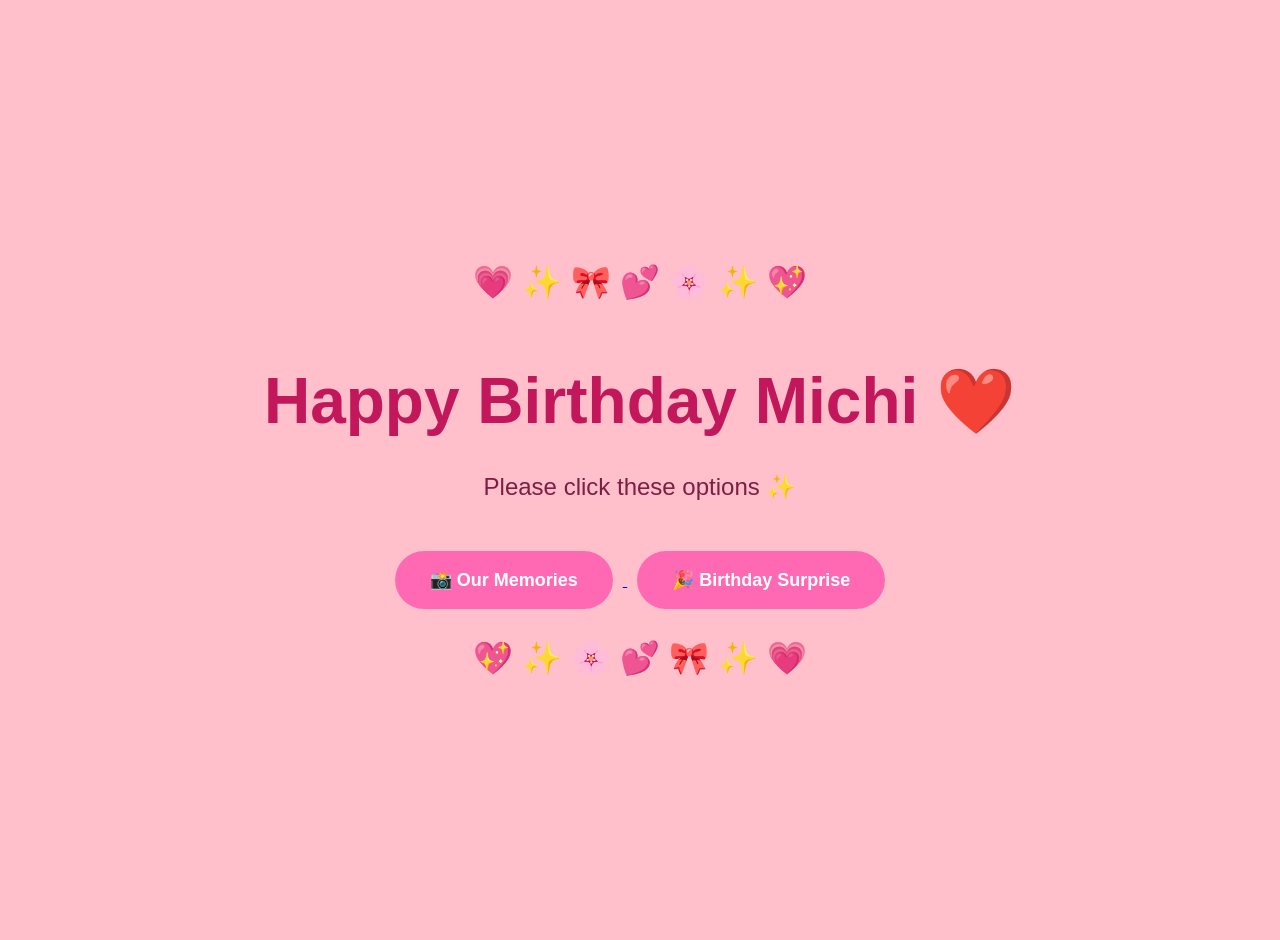
<file: index.html>
<!DOCTYPE html>
<html>
<head>
    <title>Happy Birthday Michi ❤️</title>
    <link rel="stylesheet" href="style.css">
</head>

<body>

    <div class="landing-section">

        <div class="emoji-decoration top">
            💗 ✨ 🎀 💕 🌸 ✨ 💖
        </div>

        <h1>Happy Birthday Michi ❤️</h1>

        <p>Please click these options ✨</p>

        <div class="buttons">
            <a href="memories.html">
                <button>📸 Our Memories</button>
            </a>

            <a href="celebration.html">
                <button>🎉 Birthday Surprise</button>
            </a>
        </div>

        <div class="emoji-decoration bottom">
            💖 ✨ 🌸 💕 🎀 ✨ 💗
        </div>

    </div>

</body>
</html>
</file>
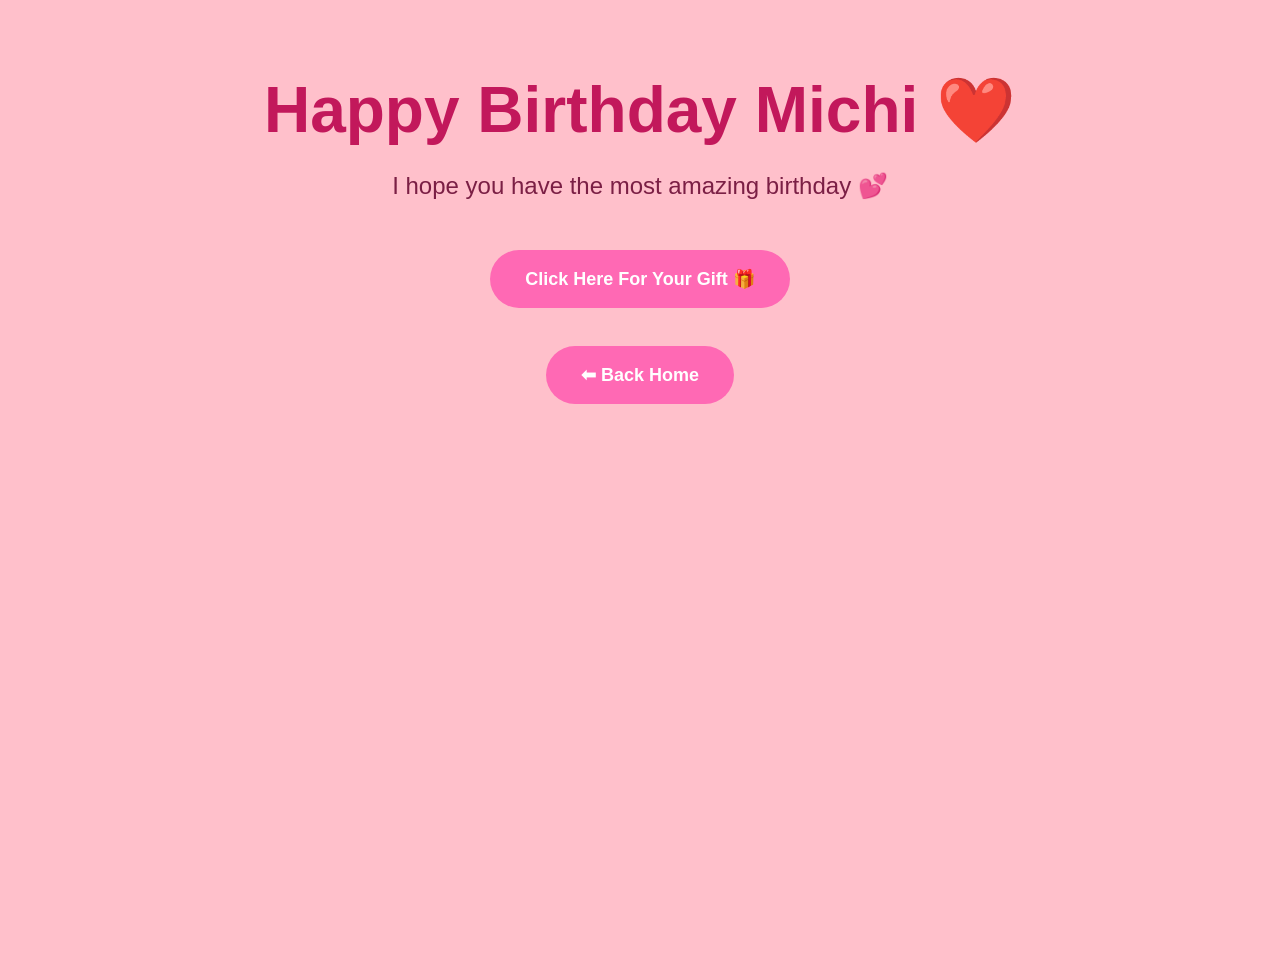
<file: celebration.html>
<!DOCTYPE html>
<html>
<head>
    <title>Birthday Celebration 🎉</title>
    <link rel="stylesheet" href="style.css">
</head>
<body>

    <div class="page-section">

        <h1>Happy Birthday Michi ❤️</h1>

        <p>I hope you have the most amazing birthday 💕</p>

        <a href="gift.html">
            <button>Click Here For Your Gift 🎁</button>
        </a>

        <br><br>

        <a href="index.html">
            <button>⬅ Back Home</button>
        </a>

    </div>

</body>
</html>
</file>
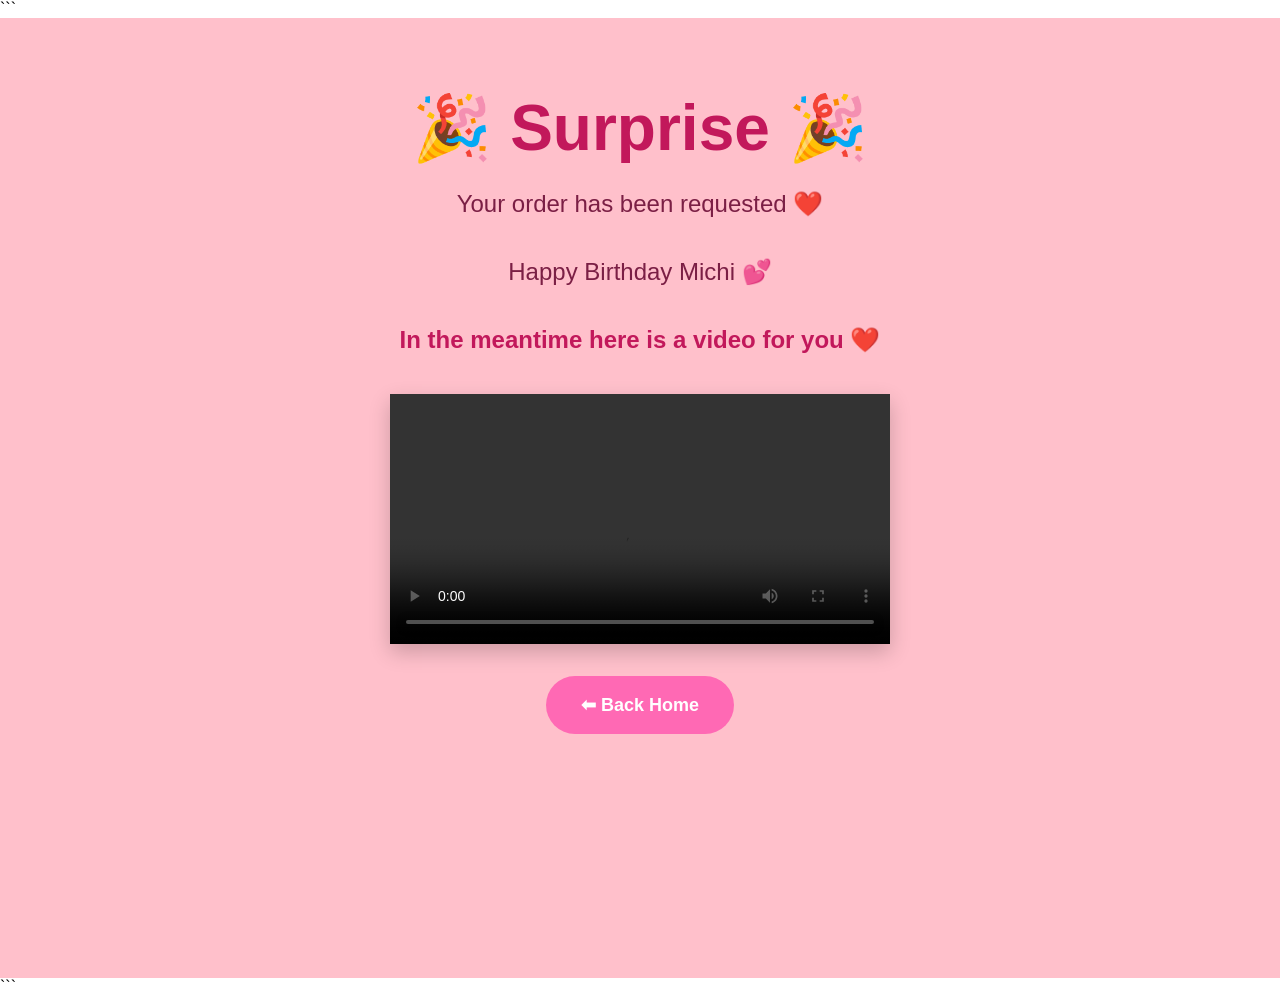
<file: gift.html>
<!DOCTYPE html>

<html>
<head>
    <title>Your Gift 🎁</title>
    <link rel="stylesheet" href="style.css">
</head>

<body>

```
<div class="page-section">

    <h1>🎉 Surprise 🎉</h1>

    <p>Your order has been requested ❤️</p>

    <p>Happy Birthday Michi 💕</p>

    <h2>In the meantime here is a video for you ❤️</h2>

  <video controls playsinline preload="metadata">
    <source src="birthday-video.mp4" type="video/mp4">
    Your browser does not support the video tag.
</video>


    <br><br>

    <a href="index.html">
        <button>⬅ Back Home</button>
    </a>

</div>
```

</body>
</html>
</file>
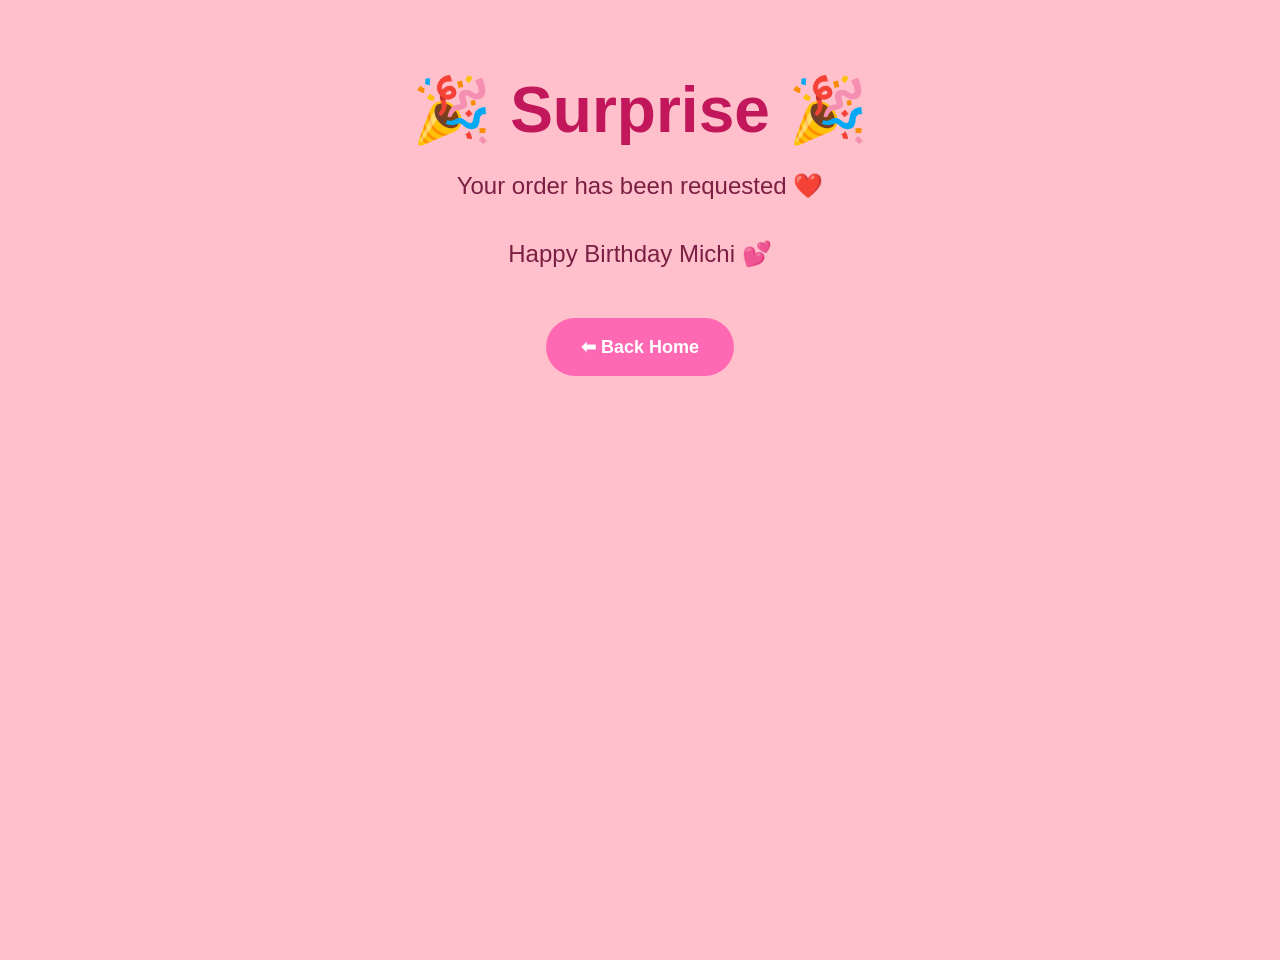
<file: gifts.html>
<!DOCTYPE html>
<html>
<head>
    <title>Your Gift 🎁</title>
    <link rel="stylesheet" href="style.css">
</head>
<body>

    <div class="page-section">

        <h1>🎉 Surprise 🎉</h1>

        <p>Your order has been requested ❤️</p>

        <p>Happy Birthday Michi 💕</p>

        <a href="index.html">
            <button>⬅ Back Home</button>
        </a>

    </div>

</body>
</html>
</file>
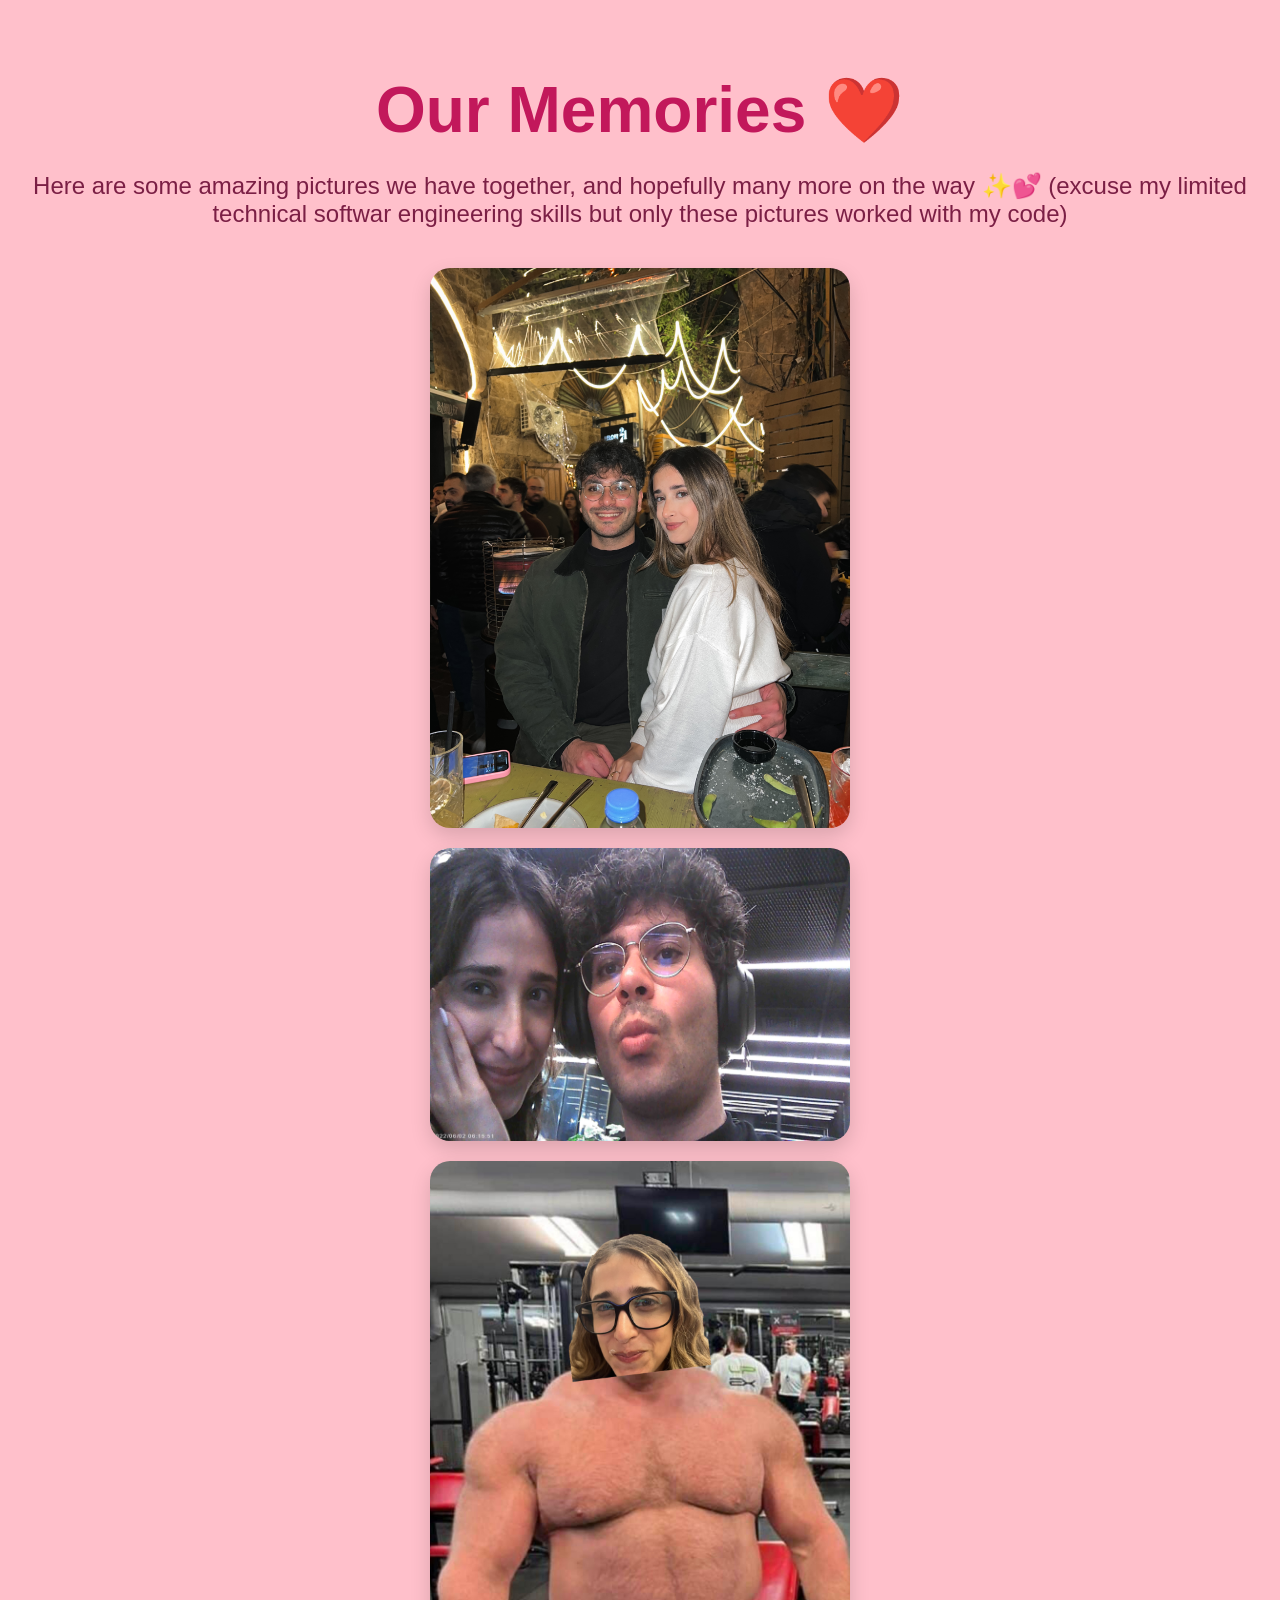
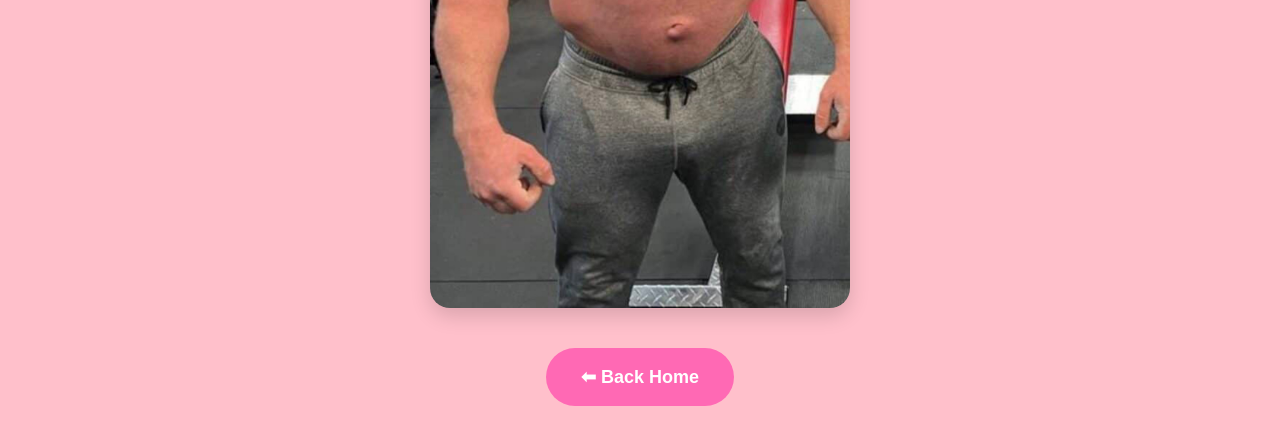
<file: memories.html>
<!DOCTYPE html>
<html>
<head>
    <title>Our Memories ❤️</title>
    <link rel="stylesheet" href="style.css">
</head>
<body>

    <div class="page-section">

        <h1>Our Memories ❤️</h1>

        <p>Here are some amazing pictures we have together, and hopefully many more on the way ✨💕
        (excuse my limited technical softwar engineering skills but only these pictures worked with my code) </p>

        <div class="gallery">
            <img src="photo1.jpg" alt="Memory 1">
        
            <img src="photo5.jpg" alt="Memory 5">
            <img src="photo6.jpg" alt="Memory 6">
        </div>

        <a href="index.html">
            <button>⬅ Back Home</button>
        </a>

    </div>

</body>
</html>
</file>
<file: style.css>
body {
    margin: 0;
    font-family: Arial, sans-serif;
}

/* LANDING PAGE */
.landing-section {
    min-height: 100vh;
    background: pink;

    display: flex;
    flex-direction: column;
    justify-content: center;
    align-items: center;

    text-align: center;
    padding: 20px;
}

h1 {
    color: #c2185b;
    font-size: 4rem;
    margin-bottom: 10px;
}

p {
    color: #7b1f45;
    font-size: 1.5rem;
    margin-bottom: 40px;
}

button {
    background: #ff69b4;
    color: white;

    border: none;
    border-radius: 30px;

    padding: 18px 35px;
    margin: 10px;

    font-size: 18px;
    font-weight: bold;

    cursor: pointer;
}

button:hover {
    background: #ff1493;
}

.emoji-decoration {
    font-size: 2rem;
    margin: 20px;
}

.page-section {
    min-height: 100vh;
    background: pink;
    text-align: center;
    padding: 30px 20px;
}

.gallery {
    display: flex;
    flex-direction: column;
    gap: 20px;
    align-items: center;
    margin: 30px auto;
    max-width: 700px;
}

.gallery img {
    width: 90%;
    max-width: 420px;
    border-radius: 20px;
    box-shadow: 0 8px 20px rgba(0,0,0,0.15);
}

video{
width:90%;
max-width:500px;

```
border-radius:20px;

margin-top:20px;

box-shadow:
0 8px 20px rgba(0,0,0,0.2);
```

}

h2{
color:#c2185b;
margin-top:30px;
}
video{
width:90%;
max-width:500px;

```
border-radius:20px;

margin-top:20px;

box-shadow:
0 8px 20px rgba(0,0,0,0.2);
```

}
</file>
